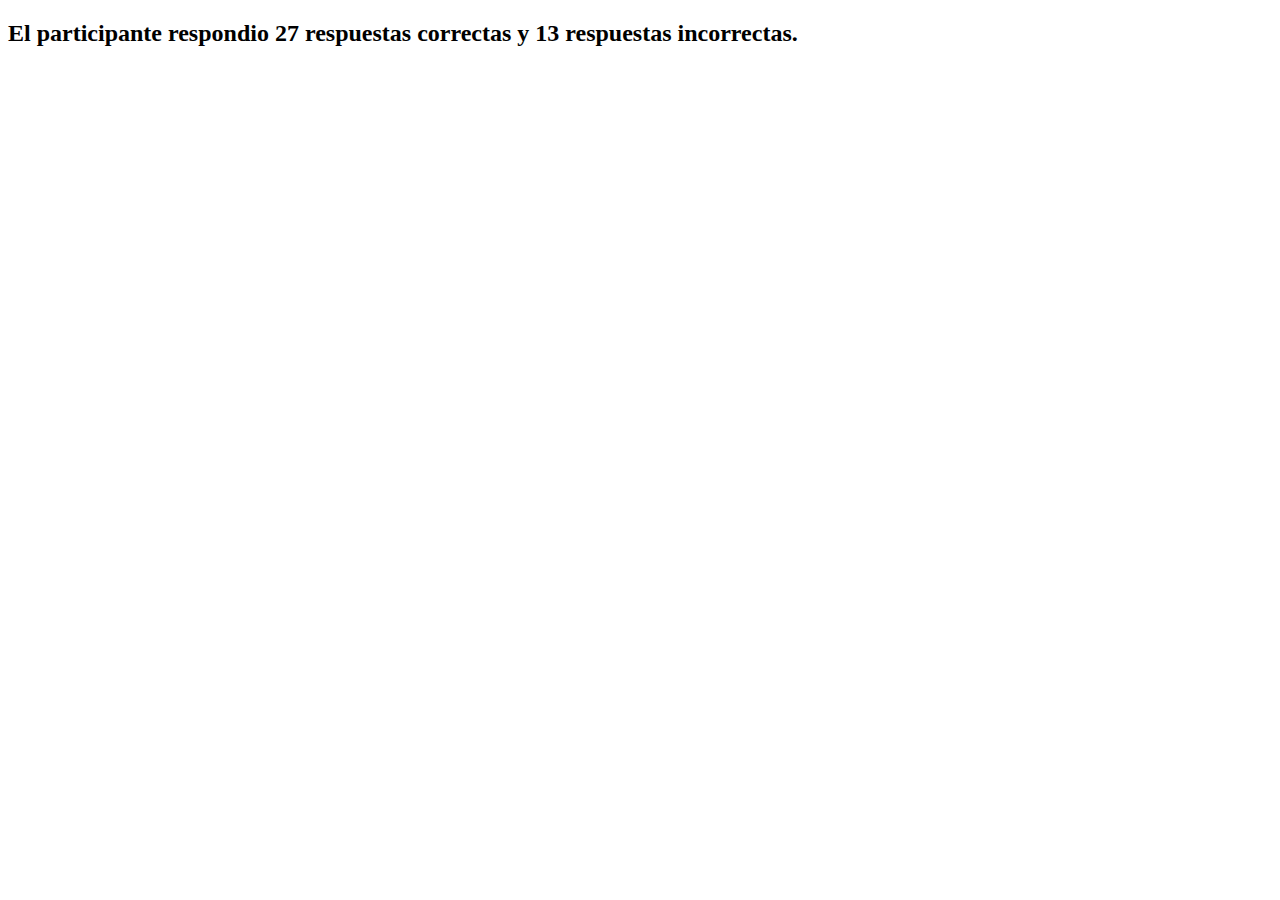
<file: ecuaciones/index.html>
<!DOCTYPE html>
<html lang="en">
  <head>
    <meta charset="UTF-8" />
    <meta http-equiv="X-UA-Compatible" content="IE=edge" />
    <meta name="viewport" content="width=device-width, initial-scale=1.0" />
    <title>Ecuaciones</title>
  </head>
  <body>
    <h2 id="resultado"></h2>
    <script src="ecuaciones.js"></script>
  </body>
</html>
</file>
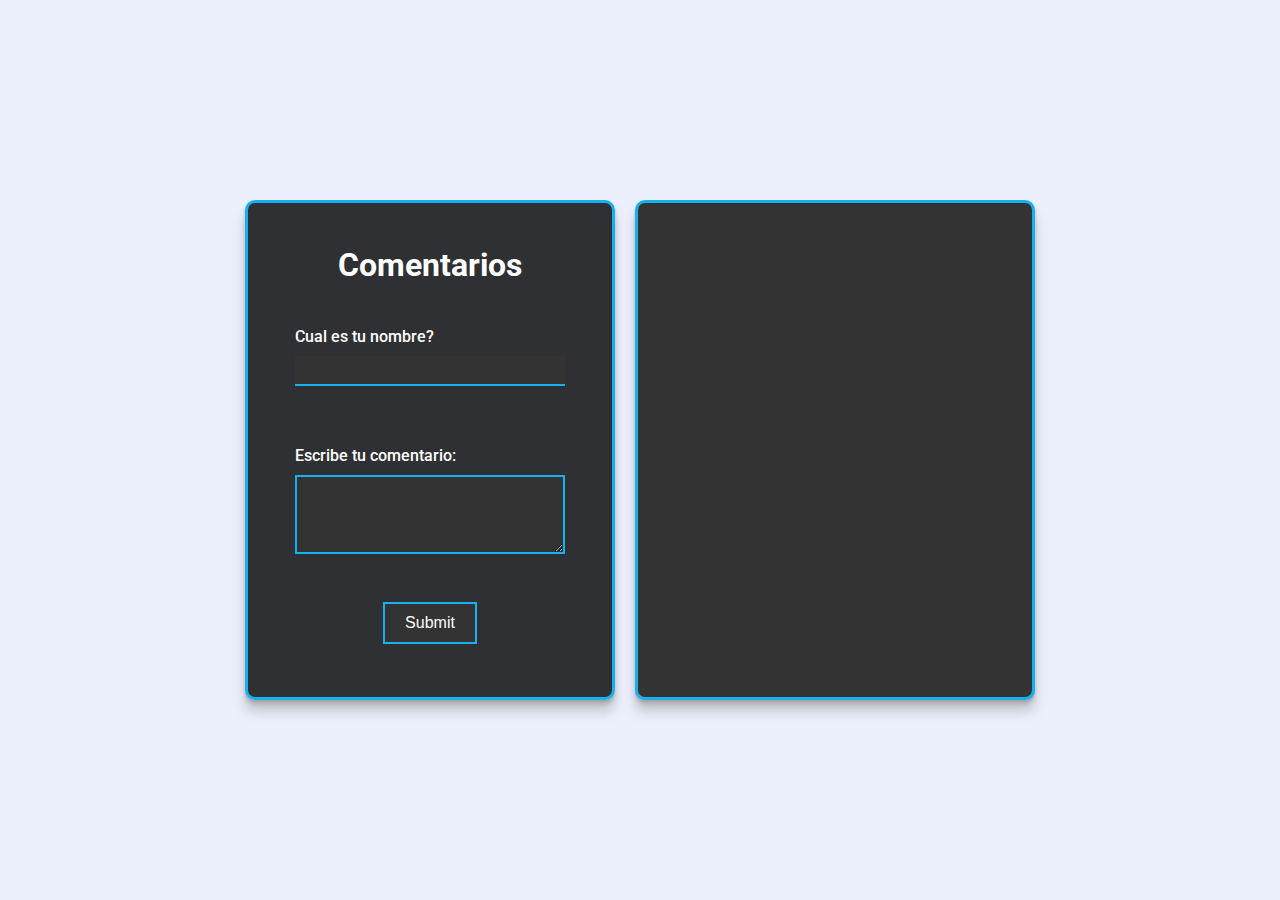
<file: practicas/crud/index.html>
<!DOCTYPE html>
<html lang="en">
  <head>
    <meta charset="UTF-8" />
    <meta http-equiv="X-UA-Compatible" content="IE=edge" />
    <meta name="viewport" content="width=device-width, initial-scale=1.0" />
    <link
      href="https://fonts.googleapis.com/css2?family=Roboto&display=swap"
      rel="stylesheet"
    />
    <link
      rel="stylesheet"
      href="https://pro.fontawesome.com/releases/v5.10.0/css/all.css"
      integrity="sha384-AYmEC3Yw5cVb3ZcuHtOA93w35dYTsvhLPVnYs9eStHfGJvOvKxVfELGroGkvsg+p"
      crossorigin="anonymous"
    />
    <link rel="stylesheet" href="style.css" />
    <title>Crud</title>
  </head>
  <body>
    <div class="container">
      <div class="container-titulo">
        <h1 class="titulo">Comentarios</h1>
      </div>
      <div class="container-form">
        <form id="formulario">
          <div class="container-form-usuario">
            <label for="usuario">
              <div>Cual es tu nombre?</div>
              <input type="text" id="usuario" class="input" required />
            </label>
          </div>
          <div class="container-form-comentario">
            <label for="comentario">
              <div>Escribe tu comentario:</div>
              <textarea
                id="comentario"
                class="area"
                required
                rows="5"
              ></textarea>
            </label>
          </div>
          <div class="container-form-submit">
            <input type="submit" class="input-submit" />
          </div>
        </form>
      </div>
    </div>
    <div class="container-comentarios" id="container-de-comentarios"></div>
    <script src="script.js" type="module"></script>
  </body>
</html>
</file>
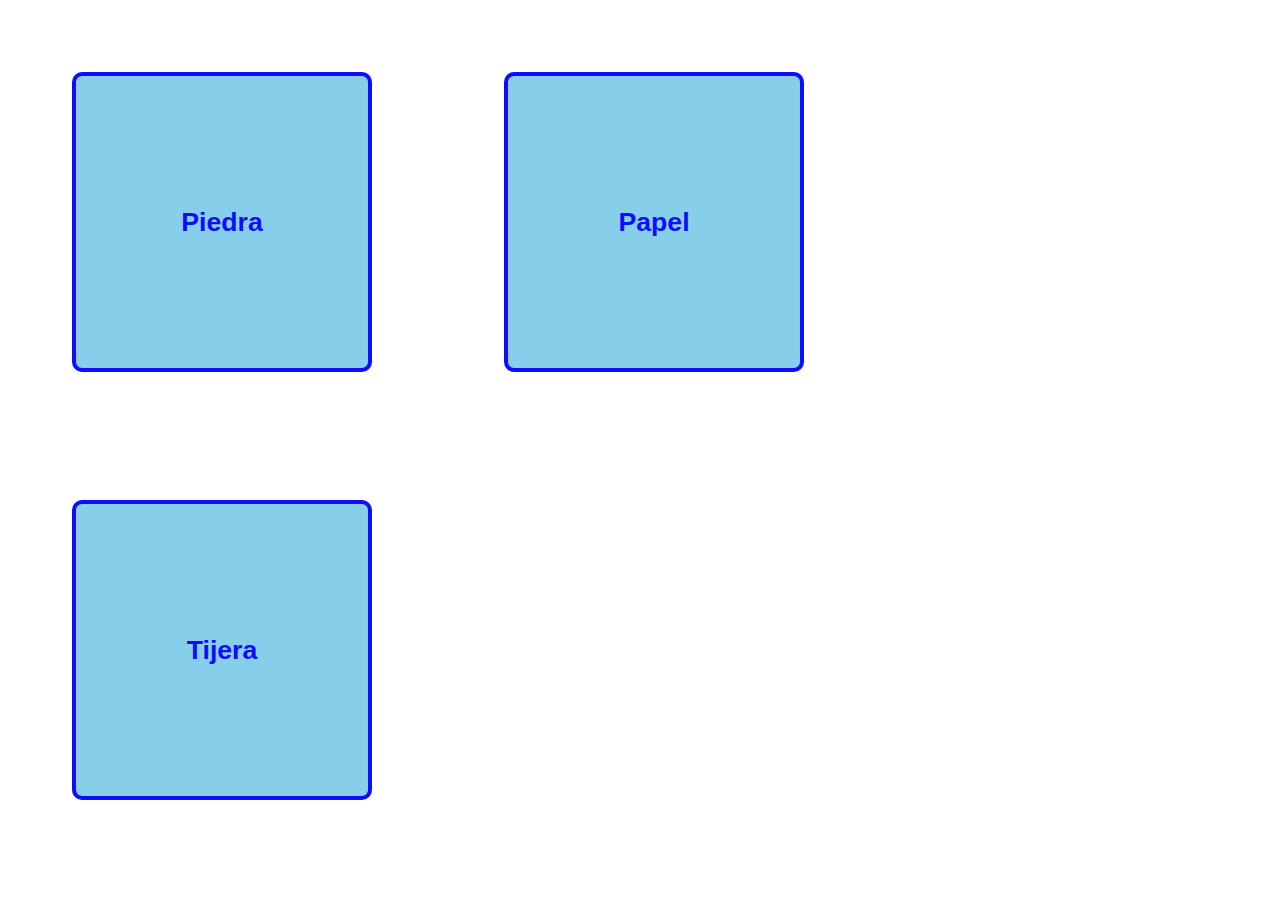
<file: Piedra papel o tijera.html>
<!DOCTYPE html>
    <html lang="en">
    <head>
        <style>
            button{
                width: 300px;
                height: 300px;
                margin: 5vw;
                background-color: skyblue;
                border: 4px solid rgb(16, 12, 252);
                border-radius: 10px;
                cursor: pointer;
            }
            button:hover{
                background-color: rgb(113, 70, 214);;
            }
            h1{
                color: rgb(16, 12, 252);
            }
        </style>
        <meta charset="UTF-8">
        <meta name="viewport" content="width=device-width, initial-scale=1.0">
        <title>Piedra papel o tijera</title>
        
    </head>
    <body>
        <button id="piedra" data-num="1"><h1>Piedra</h1></button>
        <button id="papel" data-num="2"><h1>Papel</h1></button>
        <button id="tijera" data-num="3"><h1>Tijera</h1></button>
        <script src="piedra_papel_tijera.js"></script>
    </body>
    </html>
</file>
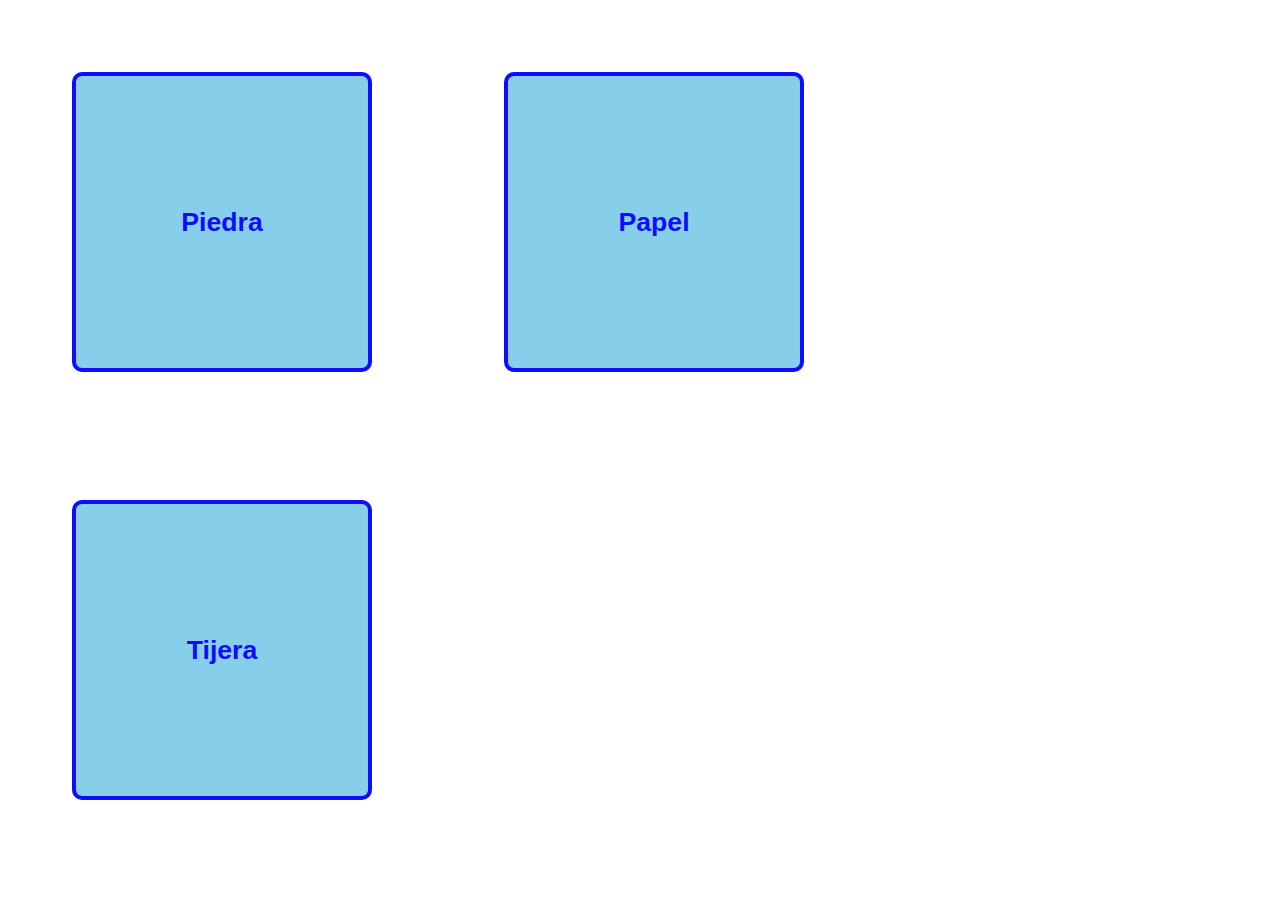
<file: ppt/Piedra papel o tijera.html>
<!DOCTYPE html>
    <html lang="en">
    <head>
        <style>
            button{
                width: 300px;
                height: 300px;
                margin: 5vw;
                background-color: skyblue;
                border: 4px solid rgb(16, 12, 252);
                border-radius: 10px;
                cursor: pointer;
            }
            button:hover{
                background-color: rgb(113, 70, 214);;
            }
            h1{
                color: rgb(16, 12, 252);
            }
        </style>
        <meta charset="UTF-8">
        <meta name="viewport" content="width=device-width, initial-scale=1.0">
        <title>Piedra papel o tijera</title>
        
    </head>
    <body>
        <button id="piedra" data-num="1"><h1>Piedra</h1></button>
        <button id="papel" data-num="2"><h1>Papel</h1></button>
        <button id="tijera" data-num="3"><h1>Tijera</h1></button>
        <script src="piedra_papel_tijera.js"></script>
    </body>
    </html>
</file>
<file: practicas/crud/style.css>
:root {
  --celeste: rgb(22, 177, 238);
}

* {
  margin: 0;
  padding: 0;
  box-sizing: border-box;
}

html,
body {
  display: flex;
  min-height: 100vh;
  align-items: center;
  justify-content: center;
  background: #eceffc;
  font-family: "Roboto", sans-serif;
}
.container {
  width: 370px;
  height: 500px;
  background: rgba(0, 0, 0, 0.8);
  border-radius: 10px;
  border: rgb(22, 177, 238) 3px solid;
  box-shadow: 0 0.4px 0.4px rgba(128, 128, 128, 0.109),
    0 1px 1px rgba(128, 128, 128, 0.155),
    0 2.1px 2.1px rgba(128, 128, 128, 0.195),
    0 4.4px 4.4px rgba(128, 128, 128, 0.241),
    0 12px 12px rgba(128, 128, 128, 0.35);
  color: white;
  display: grid;
  grid-template-rows: 1fr 3fr;
}

.container-titulo {
  display: flex;
  align-items: center;
  justify-content: center;
}

.titulo {
  font-weight: bold;
}

.container-form {
  margin-left: auto;
  margin-right: auto;
  font-weight: 500;
  width: 270px;
}

.container-form-comentario {
  margin-top: 60px;
}

.container-form-usuario input {
  height: 30px;
  background-color: #333;
  border: none;
  border-bottom: 2px solid var(--celeste);
  border-radius: 0px;
}

.container-form-comentario input {
  height: 100px;
  border: var(--celeste) 2px solid;
  border-radius: 5px;
  background-color: #333;
  box-shadow: rgb(21, 169, 228) 0px 0px 2px 2px;
}

.input {
  margin-top: 10px;
  color: white;
  outline: none;
  width: 100%;
}

.area {
  background: #333;
  margin-top: 10px;
  color: white;
  border: var(--celeste) 2px solid;
  outline: none;
  width: 100%;
}

.container-form-submit {
  display: flex;
  justify-content: center;
}

.input-submit {
  text-decoration: none;
  border: none;
  margin-top: 44px;
  background-color: #333;
  color: white;
  border: var(--celeste) 2px solid;
  padding: 10px 20px;
  font-size: 16px;
  transition-duration: 0.4s;
  cursor: pointer;
}

.input-submit:hover {
  background-color: var(--celeste);
}

.container-comentarios {
  background-color: #333;
  width: 400px;
  height: 500px;
  margin-left: 20px;
  border-radius: 10px;
  border: var(--celeste) 3px solid;
  box-shadow: 0 0.4px 0.4px rgba(128, 128, 128, 0.109),
    0 1px 1px rgba(128, 128, 128, 0.155),
    0 2.1px 2.1px rgba(128, 128, 128, 0.195),
    0 4.4px 4.4px rgba(128, 128, 128, 0.241),
    0 12px 12px rgba(128, 128, 128, 0.35);
  color: white;
  overflow: auto;
}

.comentario-container {
  width: 100%;
  min-height: 60px;
  padding: 8px;
  position: relative;
}

.comentario-header {
  margin-bottom: 5px;
  word-wrap: break-word;
}

.nombre-usuario {
  font-weight: bold;
  margin-right: 3px;
  color: var(--celeste);
}

.footer-comentario {
  display: flex;
  justify-content: space-between;
  margin-bottom: 5px;
}

.menu {
  height: auto;
  padding: 0 6px;
  cursor: pointer;
  float: right;
  margin-left: 5px;
}

.separador {
  border-bottom: #eceffc 1px solid;
  height: 15px;
  width: 70%;
  margin: auto;
}

.menu-flotante {
  position: absolute;
  z-index: 1;
  top: 15px;
  right: 18px;
  color: #333;
  background: #fff;
  border-radius: 5px;
  padding: 5px 0;
  box-shadow: -5px 5px 5px rgba(0, 0, 0, 0.5);
  display: none;
}
.menu-flotante li {
  padding: 5px 10px;
  font-size: 13px;
  cursor: pointer;
}
.menu-flotante li:hover {
  background: #ccc;
}
.menu-flotante-activo {
  display: initial !important;
}

#menu-icono {
  font-size: 20px;
  color: var(--celeste);
}

.horario {
  font-size: 12px;
  color: var(--celeste);
}
</file>
